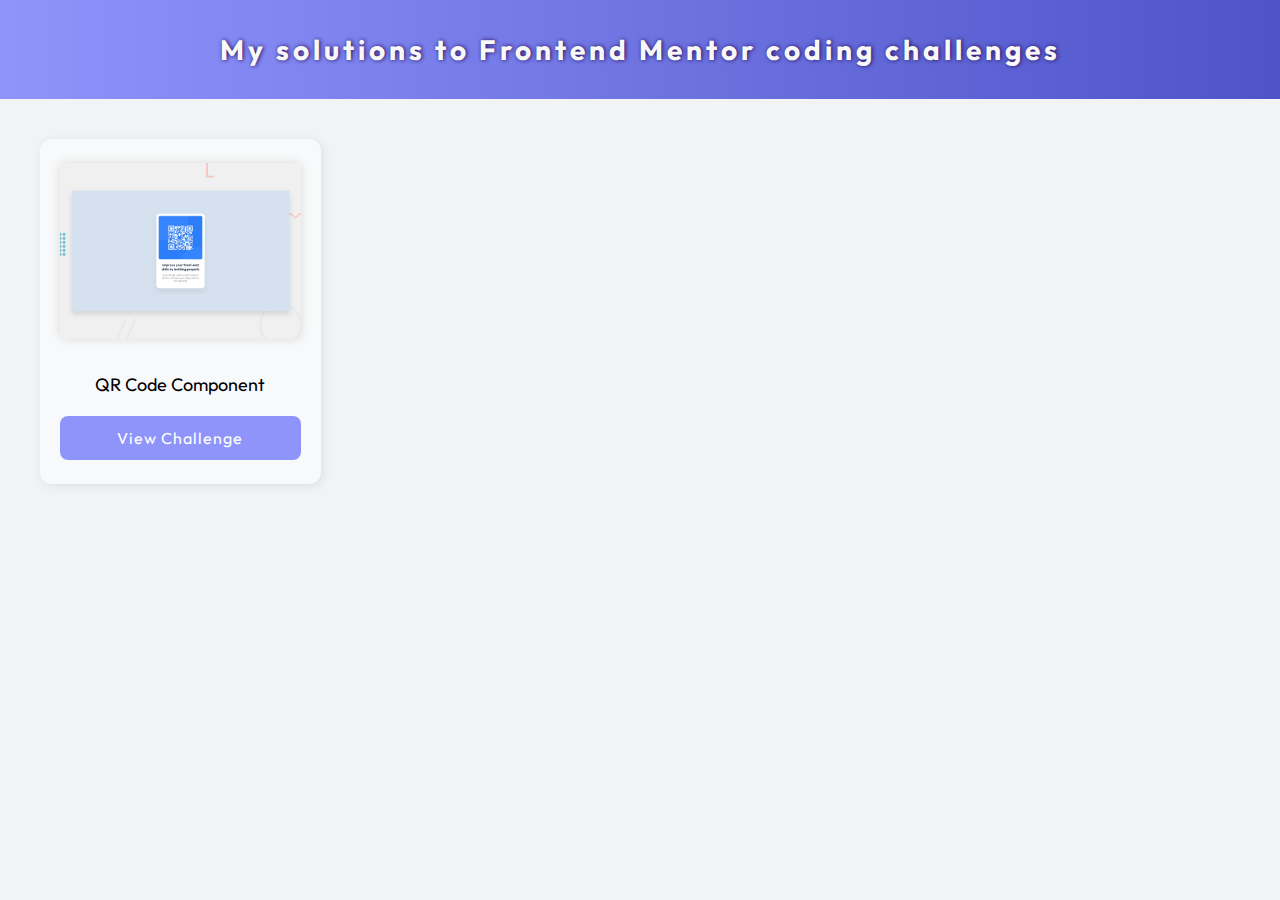
<file: index.html>
<!DOCTYPE html>
<html lang="en">
  <head>
    <meta charset="UTF-8" />
    <meta name="viewport" content="width=device-width, initial-scale=1.0" />

    <link rel="preconnect" href="https://fonts.googleapis.com" />
    <link rel="preconnect" href="https://fonts.gstatic.com" crossorigin />
    <link
      href="https://fonts.googleapis.com/css2?family=Outfit:wght@100..900&family=Work+Sans:ital,wght@0,100..900;1,100..900&display=swap"
      rel="stylesheet"
    />

    <link rel="stylesheet" href="./style.css" />

    <title>Frontend Mentor Challenges</title>
  </head>

  <body>
    <h1>My solutions to Frontend Mentor coding challenges</h1>
    <div class="cards">
      <div class="card">
        <img
          class="card-image"
          src="./images/QR-code-component.jpg"
          alt="QR-code"
        />
        <p class="card-title">QR Code Component</p>
        <a href="./01-qr-code-component/index.html" class="btn"
          >View Challenge</a
        >
      </div>
    </div>
  </body>
</html>
</file>
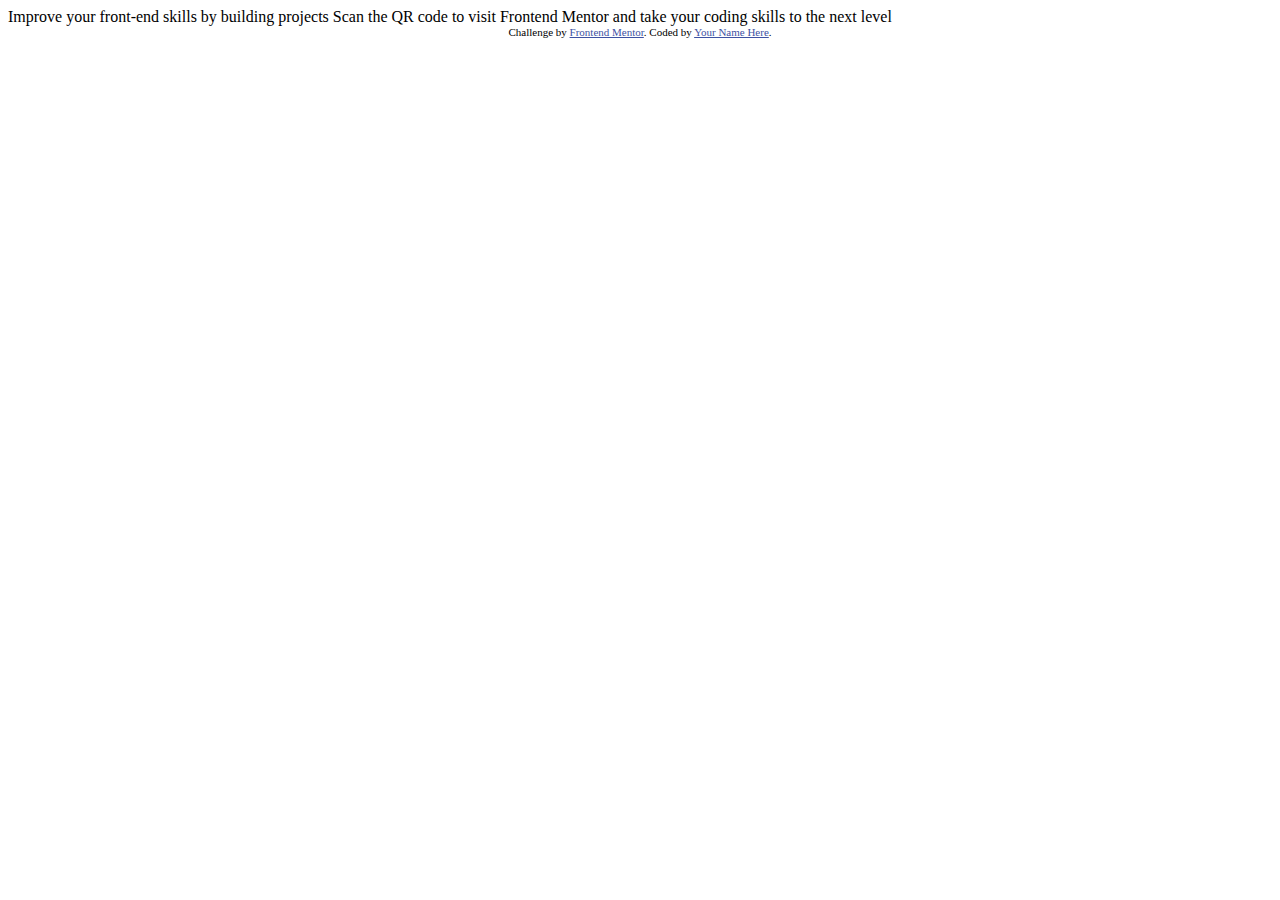
<file: 01-qr-code-component/index.html>
<!DOCTYPE html>
<html lang="en">
<head>
  <meta charset="UTF-8">
  <meta name="viewport" content="width=device-width, initial-scale=1.0"> <!-- displays site properly based on user's device -->

  <link rel="icon" type="image/png" sizes="32x32" href="./images/favicon-32x32.png">
  
  <title>Frontend Mentor | QR code component</title>

  <!-- Feel free to remove these styles or customise in your own stylesheet 👍 -->
  <style>
    .attribution { font-size: 11px; text-align: center; }
    .attribution a { color: hsl(228, 45%, 44%); }
  </style>
</head>
<body>

  Improve your front-end skills by building projects

  Scan the QR code to visit Frontend Mentor and take your coding skills to the next level
  
  <div class="attribution">
    Challenge by <a href="https://www.frontendmentor.io?ref=challenge" target="_blank">Frontend Mentor</a>. 
    Coded by <a href="#">Your Name Here</a>.
  </div>
</body>
</html>
</file>
<file: style.css>
html {
  font-size: 62.5%;
}
* {
  margin: 0;
  padding: 0;
  box-sizing: border-box;
  font-family: outfit, sans-serif;
}
body {
  background-color: #f1f3f5;
}

h1 {
  font-size: 2.8rem;
  text-align: center;
  text-shadow: #240a5b 1px 0 4px;
  letter-spacing: 0.4rem;
  margin-bottom: 4rem;
  color: rgb(248, 248, 248);
  padding: 3.2rem;
  background: #4e54c8; /* fallback for old browsers */
  background: -webkit-linear-gradient(
    to right,
    #8f94fb,
    #4e54c8
  ); /* Chrome 10-25, Safari 5.1-6 */
  background: linear-gradient(
    to right,
    #8f94fb,
    #4e54c8
  ); /* W3C, IE 10+/ Edge, Firefox 16+, Chrome 26+, Opera 12+, Safari 7+ */
}

.cards {
  padding: 0 4rem;
  display: grid;
  grid-template-columns: repeat(4, 1fr);
  column-gap: 2.6rem;
  row-gap: 2.6rem;
}

.card {
  background-color: #f8f9fa;
  padding: 2.4rem 2rem;
  border-radius: 12px;
  box-shadow: 2px 2px 8px #afafaf49;
  display: flex;
  flex-direction: column;
  gap: 2rem;
  align-items: center;
  transition: all 0.4s;
}
.card:hover {
  transform: translateY(-1rem);
  box-shadow: 2px 2px 8px #afafafb6;
}

.card-image {
  width: 100%;
  border-radius: 8px;
  box-shadow: 0px 0px 10px 1px #dfdede;
  margin-bottom: 1.4rem;
}
.card-title {
  font-size: 1.8rem;
}

.btn:link,
.btn:visited {
  text-decoration: none;
  text-align: center;
  background-color: #8f94fb;
  color: #fff;
  padding: 1.2rem 4rem;
  width: 100%;
  border-radius: 8px;
  font-size: 1.6rem;
  letter-spacing: 0.1rem;
  cursor: pointer;
  transition: all 0.4s;
}

.btn:hover,
.btn:active {
  background-color: #8086fa;
}

/*******************************/
/*  BELOW 1200px (Landscape tablets)*/
/*******************************/
@media (max-width: 75em) {
  html {
    font-size: 50%;
  }
  .cards {
    gap: 2rem;
  }
  .card {
    gap: 1.4rem;
    padding: 2rem 1.6rem;
  }
  .btn:link,
  .btn:visited {
    padding: 0.8rem;
  }
}

/*******************************/
/*  BELOW 944px (Tablets)*/
/*******************************/
@media (max-width: 59em) {
  .cards {
    grid-template-columns: repeat(3, 1fr);
  }
}

/*******************************/
/*  BELOW 704px (Smaller tablets)*/
/*******************************/
@media (max-width: 44em) {
  h1 {
    font-size: 2.2rem;
  }
  .cards {
    grid-template-columns: repeat(2, 1fr);
    padding: 0 2.8rem;
  }
}

/*******************************/
/*  BELOW 544px (Phones)*/
/*******************************/
@media (max-width: 34em) {
  h1 {
    font-size: 2.2rem;
  }
  .cards {
    grid-template-columns: 1fr;
  }
}
</file>
